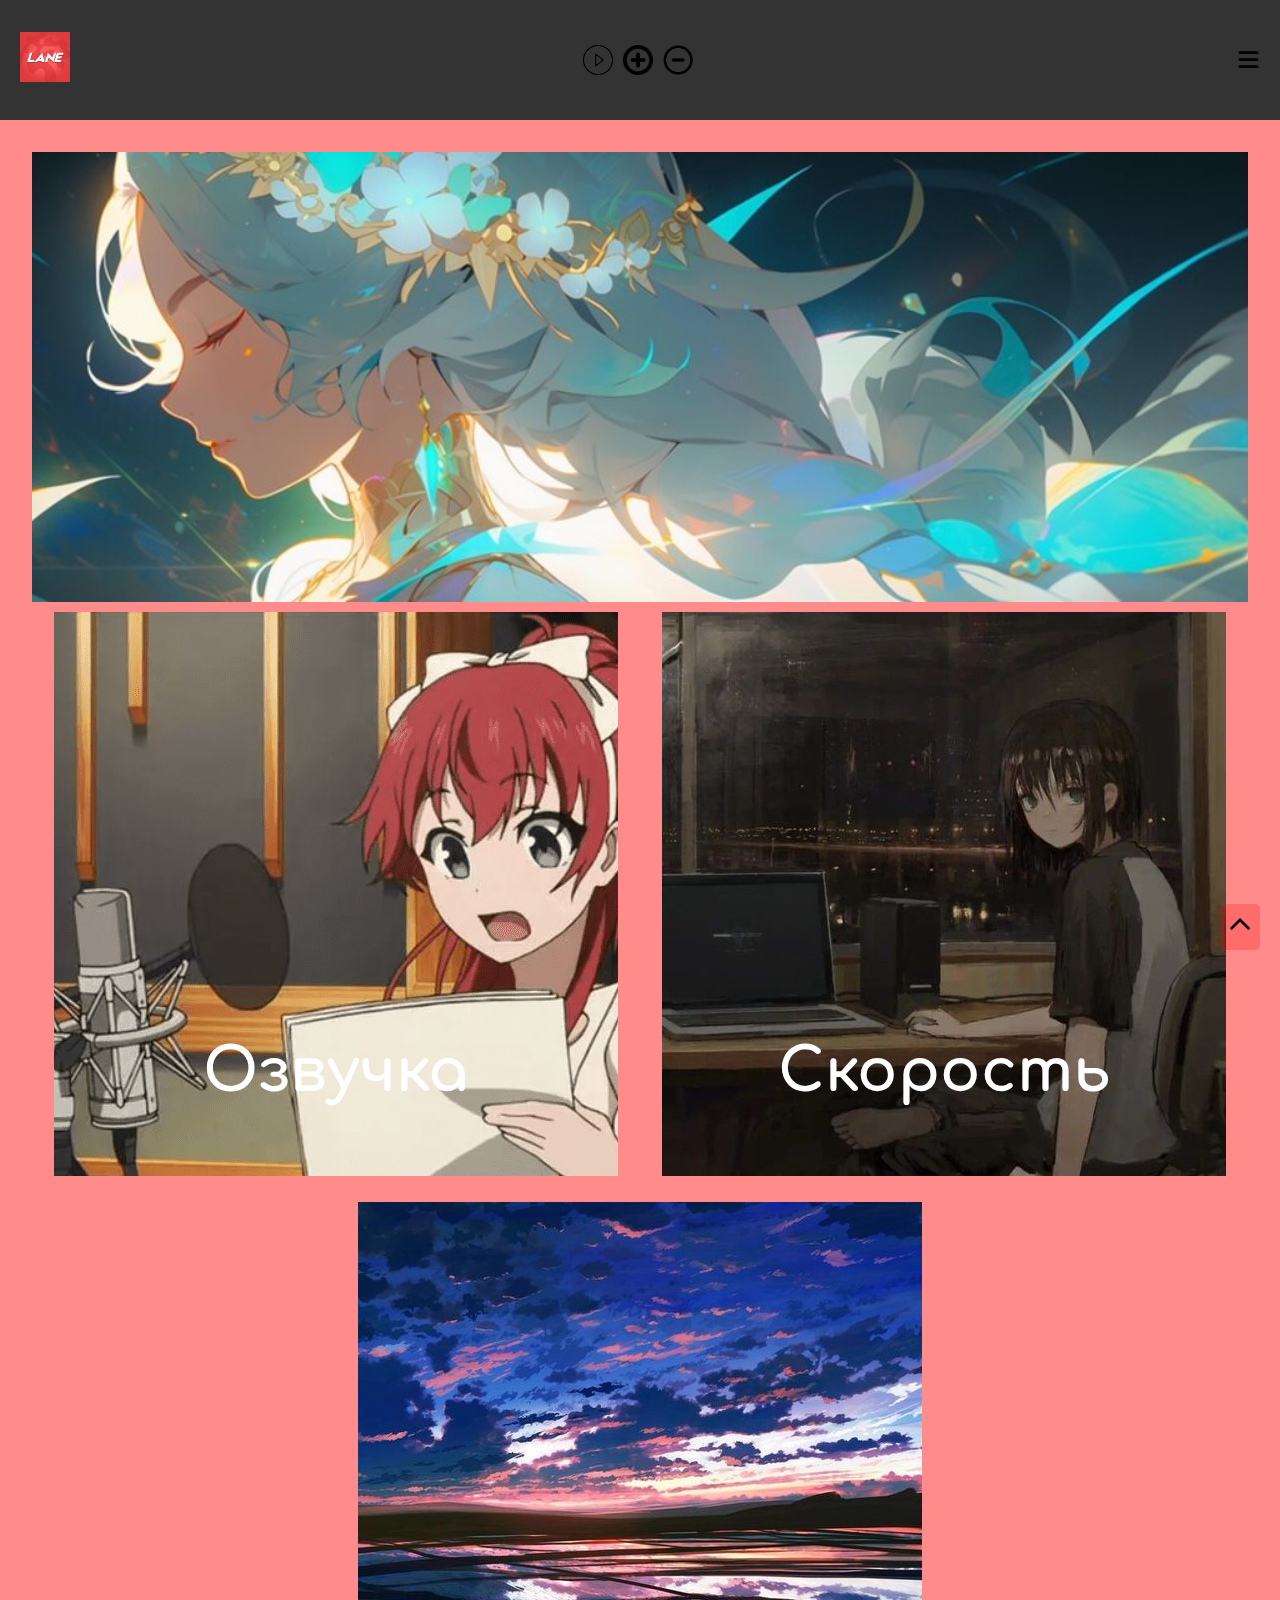
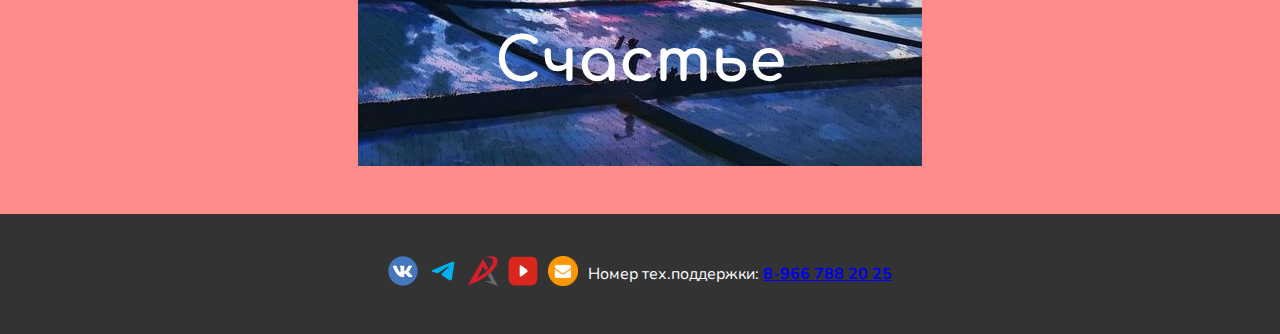
<file: index.html>
<!DOCTYPE html>
<html lang="en">
<head>
    <script src="up.js"></script>
    <link rel="stylesheet" href="https://fonts.googleapis.com/css2?family=Comfortaa:wght@400;700&display=swap">
    <link rel="stylesheet" href="https://fonts.googleapis.com/css2?family=Nunito:wght@400;700&display=swap">
    <link rel="stylesheet" href="https://fonts.googleapis.com/css2?family=Silkscreen&display=swap">
    <meta charset="UTF-8">
    <meta name="viewport" content="width=device-width, initial-scale=1.0">
    <title>AniLane</title>
    <link rel="icon" href="anilane.jpg" type="image/x-icon">
    <link rel="stylesheet" href="buttonreturn.css">
    <link rel="stylesheet" href="mainpage.css">
    <link rel="stylesheet" href="phone.css">
    <title>AniLane Озвучка</title>
    <script src="numb.js"></script>
</head>
<body>
    <header>
        <div class="logo">
            <a href="index.html">
                <img src="anilane.jpg" alt="Логотип">
            </a>
        </div>
        <div class="music-controls">
            <img id="playImg" class="control-icon" src="play.png" alt="Play">
            <img id="pauseImg" class="control-icon" src="pause.png" alt="Pause">
            <!-- Кнопки громкости -->
            <img class="control-icon" src="volume_up.png" alt="Volume Up">
            <img class="control-icon" src="volume_down.png" alt="Volume Down">
        </div>
        <div class="burger-menu">
            <nav class="menu">
                <ul>
                    <li><a href="zakaz.html">Сделать заказ</a></li>
                    <li><a href="projects.html">Наши проекты</a></li>
                    <li><a href="about.html">О нас</a></li>
                </ul>
            </nav>
            <div class="burger-icon">
                <span class="bar"></span>
                <span class="bar"></span>
                <span class="bar"></span>
            </div>
        </div>
    </header>
    <main>
        <div class="banner">
            <h1 class = "custom-text">Добро пожаловать на сайт AniLane!</h1>
            <p class = "custom-text">Изучай наш прекрасный сайт. Здесь ты сможешь заказать озвучку, в зависимости от конкретных правил. Найдёшь озвученные нами проекты, а также сможешь узнать побольше о нас.</p>
        </div>
        <section id="dubbers">
            <div class="dubber-container" id="dubber1">
                <img src="avatar1.jpg" alt="Аватар 1">
                <p>Озвучка</p>
                <span class="hover-text">Мы самая лучшая, молодая и перспективная команда, которая постоянно озвучивает аниме новинки</span>
            </div>
            <div class="dubber-container" id="dubber2">
                <img src="avatar2.jpg" alt="Аватар 2" >
                <p>Скорость</p>
                <span class="hover-text">Очень быстро делаем своё дело. При выходе долгожданных новинок, не приходится ждать озвучки</span>
            </div>
            <div class="dubber-container" id="dubber3">
                <img src="avatar3.jpg" alt="Аватар 3">
                <p>Счастье</p>
                <span class="hover-text">С нами только весёлые моменты! Приятного прослушивания!</span>
            </div>
            <div id="scrollToTopBtn" class="scroll-to-top-btn" onclick="scrollToTop()">
                <img src="arrow-up.png" alt="Scroll to Top">
            </div>
    </main>
    <footer>
        <div class="info-block">
            <div class="social-icons">
                <a href="https://vk.com/anilane_off" target="_blank">
                    <img class="social-icon" src="vk.png" alt="VK">
                </a>
                <a href="https://t.me/AniLane_Off" target="_blank">
                    <img class="social-icon" src="tg.png" alt="Telegram">
                </a>
                <a href="https://aniu.ru" target="_blank">
                    <img class="social-icon" src="logo.svg" alt="Aniu">
                </a>
                <a href="https://www.youtube.com/@Anicrad" target="_blank">
                    <img class="social-icon" src="youtube.png" alt="ютуб">
                </a>
                <a href="mailto:him4enko@yandex.ru" target="_blank">
                    <img class="social-icon" src="mail.png" alt="почта">
                </a>
               
            </div>
            
            <p>Номер тех.поддержки: <span class="phone-number" id="supportNumber"><a href="tel:+79667882025" id = "tel">8-966 788 20 25</a></span></p>
        </div>
    </footer>
    <script src="mainpage.js"></script>
    <script src="burgermenu.js"></script>
    <script src="buttonreturn.js"></script>
    <script>
        document.addEventListener('DOMContentLoaded', function() {
          window.scrollTo(0, 0);
        });
    </script>
</body>
</html>
</file>
<file: buttonreturn.css>
.scroll-to-top-btn {
    position: fixed;
    bottom: -50px;
    right: 20px;
    background-color: #ff000038; /* Цвет фона */
    color: white; /* Цвет текста */
    border: none;
    border-radius: 5px;
    padding: 10px;
    cursor: pointer;
    transition: bottom 0.3s ease-in-out;
}

.scroll-to-top-btn img {
    width: 20px;
    height: 20px;
}
</file>
<file: mainpage.css>
body {
    margin: 0;
    font-family: 'Nunito', Arial, sans-serif;
    background: #ff8b8b;
}
html {
    height: 100%;
}

body {
    display: grid;
    grid-template-rows: auto auto; /* Изменил значение для лучшей адаптации */
    min-height: 100vh;
    margin: 0;
}

.custom-text {
    font-family: 'Nunito', Times;
}
.music-controls {
    display: flex;
    align-items: center;
    margin-right: 20px; /* Добавлен отступ от иконки бургера */
}
.banner {
    max-width: 100%;  /* Поля вокруг содержимого баннера */
    height: 50vh;
    box-sizing: border-box;
    background-size: cover;
    background-position: center;
    color: #fff;
    text-align: center;
    font-family: 'Nunito', Arial, sans-serif;
    display: flex;
    flex-direction: column;
    justify-content: center;
    overflow: hidden;
    position: relative;
}

.banner h1 {
    font-size: 50px;
    opacity: 0;
    transition: opacity 0.5s ease-in-out;
}
.banner p {
    font-size: 25px;
    opacity: 0;
    transition: opacity 0.5s ease-in-out;
}

.banner:hover h1,
.banner:hover p {
    opacity: 1;
}

.banner::before {
    content: '';
    position: absolute;
    top: 0;
    right: 0;
    bottom: 0;
    left: 0;
    background-image: url('banner.jpg');
    background-size: cover;
    background-position: center;
    filter: blur(0px);
    z-index: -1;
    transition: filter 0.5s ease-in-out;
}

.banner:hover::before {
    filter: blur(15px);
}

/* Стили для аудиоплеера */
audio {
    display: none; /* Скрыть аудиоплеер по умолчанию */
}

/* Стили для изображений кнопок Play и Pause */
#playImg,
#pauseImg {
    width: 30px;
    height: 30px;
    cursor: pointer;
}

#playImg {
    display: block;
}

#pauseImg {
    display: none;
}
.control-icon {
    width: 30px;
    height: 30px;
    cursor: pointer;
    margin-right: 10px;
}
.volume-controls {
    margin-right: px; /* Добавлен отступ от иконки бургера */
}

/* Стили для изображений кнопок громкости */
.volume-icon {
    width: 30px;
    height: 30px;
    cursor: pointer;
    margin-right: 10px;
}
header, footer {
    height: 80px; /* Регулируйте высоту по вашему усмотрению */
}

header {
    background-color: #333;
    color: #fff;
    padding: 20px;
    display: flex;
    justify-content: space-between;
    align-items: center;
    z-index: 2;
}
.logo img {
    max-width: 50px; /* Установите максимальную ширину изображения по вашему усмотрению */
    height: auto; /* Сохраняйте соотношение сторон */
}


.burger-menu {
    cursor: pointer;
    display: flex;
    align-items: center;
    z-index: 2;
}

.menu {
    display: flex;
    flex-direction: column;
    position: absolute; /* Изменено на fixed */
    top: 85px;
    right: 10px;
    background-color: #333;
    width: 100%;
    display: none;
    z-index: 1;
    font-family: 'Nunito', times;
    font-size: 20px;
    max-width: calc(100% - 20px); /* Добавлено */
    overflow-x: hidden; /* Добавлено */
}

.menu.active {
    display: flex;
}

.burger-icon {
    font-size:40px;
    color: #000000;
    margin-left: auto;
    margin-right: 0;
    display: flex;
    transition: 0.4s;
}

.burger-menu.active .burger-icon:nth-child(1) {
    transform: rotate(-45deg) translate(-5px, 6px);
}

.burger-menu.active .burger-icon:nth-child(2) {
    opacity: 0.3;
}

.burger-menu.active .burger-icon:nth-child(3) {
    transform: rotate(45deg) translate(-5px, -6px);
}
.burger-icon::before {
    content: "\2261"; /* Юникод для символа "☰" */
}

.menu ul {
    list-style: none;
    padding: 0;
    margin: 0;
    display: flex;
    flex-direction: column;
    align-items: flex-end; /* Добавлено выравнивание текста вправо */
}

.menu li {
    margin: 0;
    padding: 15px;
    text-align: right; /* Добавлено выравнивание текста вправо */
}

.menu a {
    text-decoration: none;
    color: #fff;
    transition: color 0.3s;
}

.menu a:hover {
    color: #ffd700;
}

.overlay {
    position: fixed;
    top: 0;
    left: 0;
    width: 100%;
    height: 100%;
    background: rgba(0, 0, 0, 0.5);
    z-index: 1;
    display: none;
}

.menu.active + .overlay {
    display: block;
}

.content {
    padding: 20px;
}

nav ul {
    list-style-type: none;
    margin: 0;
    padding: 0;
}

nav ul li {
    display: inline;
    margin-right: 20px;
}

nav a {
    text-decoration: none;
    color: white;
}

main {
    padding: 2em;
}

footer {
    display: flex;
    justify-content: space-around;
    align-items: center;
    background-color: #333;
    color: #fff;
    padding: 20px;
}

.info-block {
    text-align: center;
    display: flex; /* Добавлено свойство для .info-block */
    align-items: center; /* Выравнивание элементов внутри .info-block */
    gap: 10px; /* Отступ между элементами внутри .info-block */
}

.social-icons {
    display: flex;
    gap: 10px;
}

.social-icon {
    width: 30px;
    height: 30px;
}

.footer-info {
    position: fixed;
    bottom: 0;
    left: 0;
    width: 100%;
    background-color: #f0f0f0;
    padding: 10px;
    text-align: center;
    font-size: 14px;
}

#dubbers {
    display: flex;
    flex-wrap: wrap; /* Позволяет элементам переноситься на новую строку */
    justify-content: space-around;
    align-items: center;
}

.dubber-container { /* Ширина контейнера для большей гибкости при переносе на мобильных устройствах */
    position: relative;
    overflow: hidden;
    display: inline-block;
    margin: 10px;
}

.dubber-container img {
    width: 100%;
    height: auto;
    transition: transform 0.3s;
}


.dubber-container p {
    position: absolute;
    top: 70%;
    left: 50%;
    transform: translate(-50%, -50%);
    text-align: center;
    color: #fff;
    font-family: 'Comfortaa', Arial, sans-serif;
    font-size: 60px;
    font-weight: bold;
    z-index: 1;
    mix-blend-mode: screen;
    transition: color 1.5s, transform 1.5s;
}
.hover-text {
    position: absolute;
    top: 70%;
    left: 50%;
    transform: translateX(-50%);
    text-align: center;
    color: #ffffff;
    background: #ffb8b87e;
    padding: 5px;
    border-radius: 5px;
    font-family: 'Nunito', Arial, sans-serif;
    font-size: 1.3em;
    opacity: 0;
    transition: opacity 0.8s ease-in-out;
}

.dubber-container::before {
    content: "";
    position: absolute;
    top: 0;
    left: 0;
    right: 0;
    bottom: 0;
    border: 2px solid transparent;
    transition: border 0.3s;
    pointer-events: none;
}

.dubber-container:hover::before {
    border: 2px solid #00f;
}


.dubber-container:hover img {
    transform: scale(1.5);
    filter: blur(7px);
}

.dubber-container:hover p {
    animation: riseAndText 0.5s forwards, colorChange 2s infinite alternate;
}

.dubber-container:hover .hover-text {
    opacity: 1;
}
.dubber-container:not(:hover) .hover-text {
    transition: opacity 0.0s ease-in-out; /* Время завершения анимации при снятии курсора */
    opacity: 0; /* Значение прозрачности при снятии курсора */
}

@keyframes riseAndText {
    to {
        transform: translate(-50%, -270%);
    }
}

@keyframes colorChange {
    from {
        color: rgb(234, 234, 234);
    }
    to {
        color: rgb(192, 34, 34);
    }
}
/* Общие стили для мобильных устройств */
@media only screen and (max-width: 600px) {
    body {
        display: flex;
        flex-direction: column;
        min-height: 100vh; 
    }
    
    main {
        flex: 1;
    }
    .banner {
        height: 30vh;
    }
    .banner h1 {
        font-size: 24px;
    }

    .banner p {
        font-size: 14px;
    }

    header,
    footer {
        height: 100px;
    }

    .logo img {
        max-width: 40px; 
    }

    .music-controls,
    .volume-controls,
    .burger-menu,
    .control-icon,
    .volume-icon,
    .burger-icon {
        margin-bottom: 10px;
    }

    .control-icon,
    .volume-icon {
        width: 20px;
        height: 20px;
    }

    .burger-icon {
        font-size: 30px;
    }

    .menu {
        top: 80px;
    }

    header {
        padding: 10px;
    }

    footer {
        padding: 10px;
        display: block;
    }

    .info-block {
        flex-direction: column;
    }

    .social-icons {
        margin-top: 10px;
    }

    .footer-info {
        font-size: 12px;
    }

    .dubber-container {
        width: 45%;
        position: relative;
        overflow: hidden;
        display: inline-block;
        margin: 10px;
    }

    .dubber-container p {
        font-size: 20px; 
        top: 40%;
        left: 50%;
        transform: translate(-50%, -50%);
    }

    .hover-text {
        font-size: 8px;
        top: 40%;
        left: 50%;
        transform: translateX(-50%);
    }
}
</file>
<file: phone.css>
.phone-number, .phone-number:visited {
    color: #ff0000; /* Цвет для выделения (например, красный) */
    font-weight: bold; /* Жирный шрифт для выделения */
}

/* Дополнительные стили для посещенного состояния */
.phone-number.visited {
    color: #000000;
    text-decoration: underline; /* Подчеркивание для выделенного номера телефона */
}
</file>
